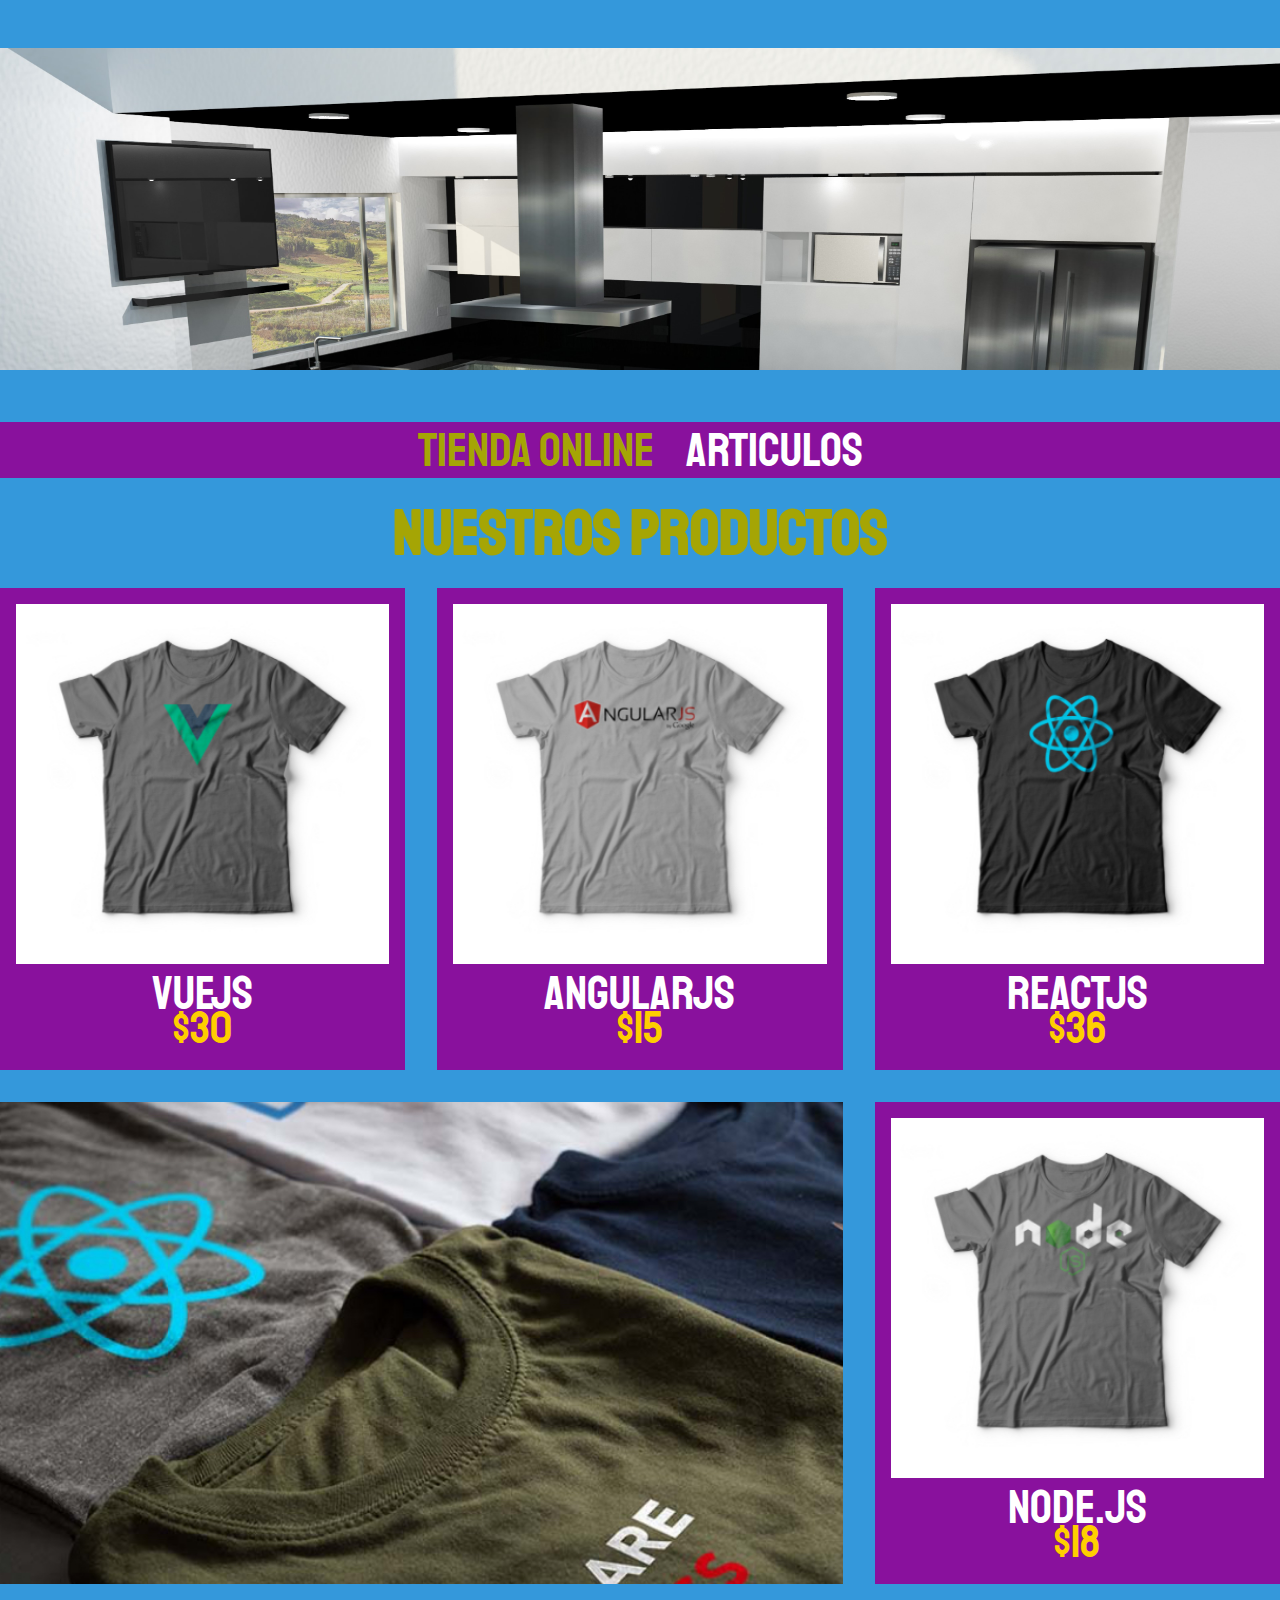
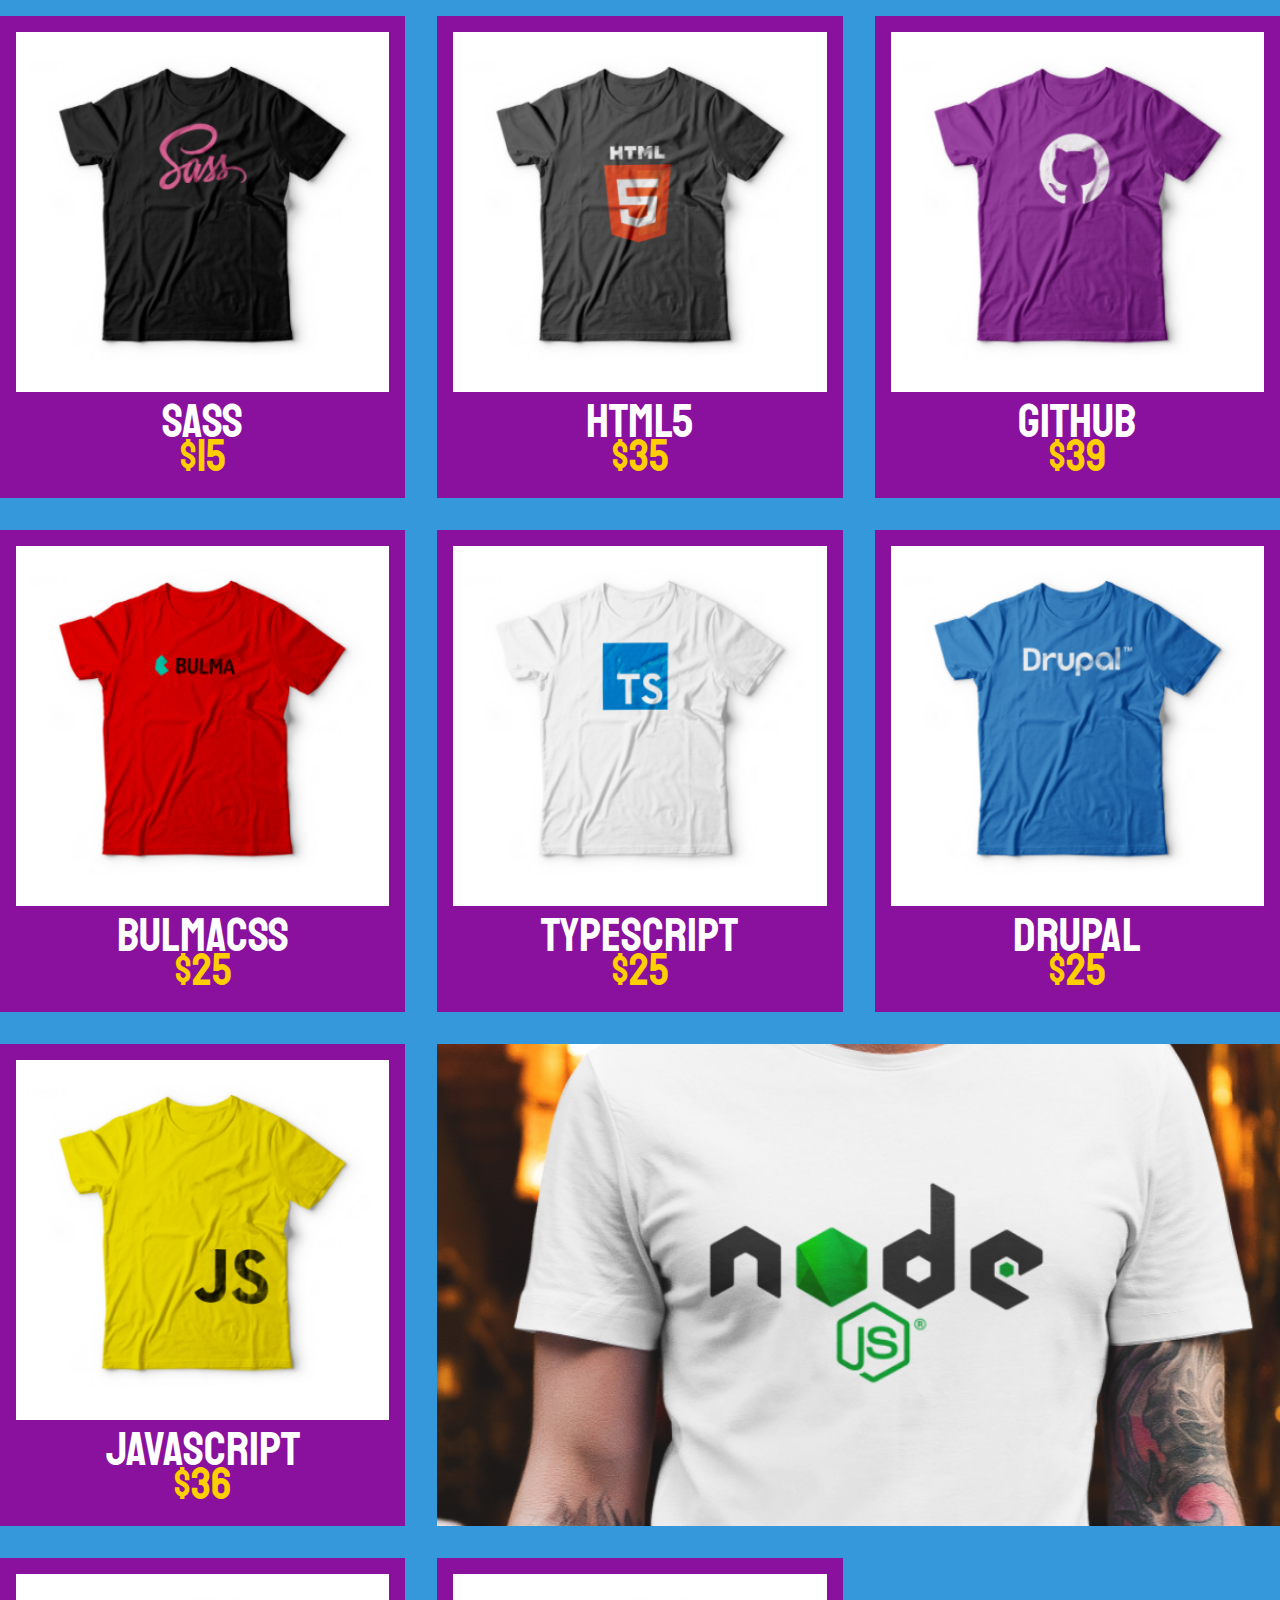
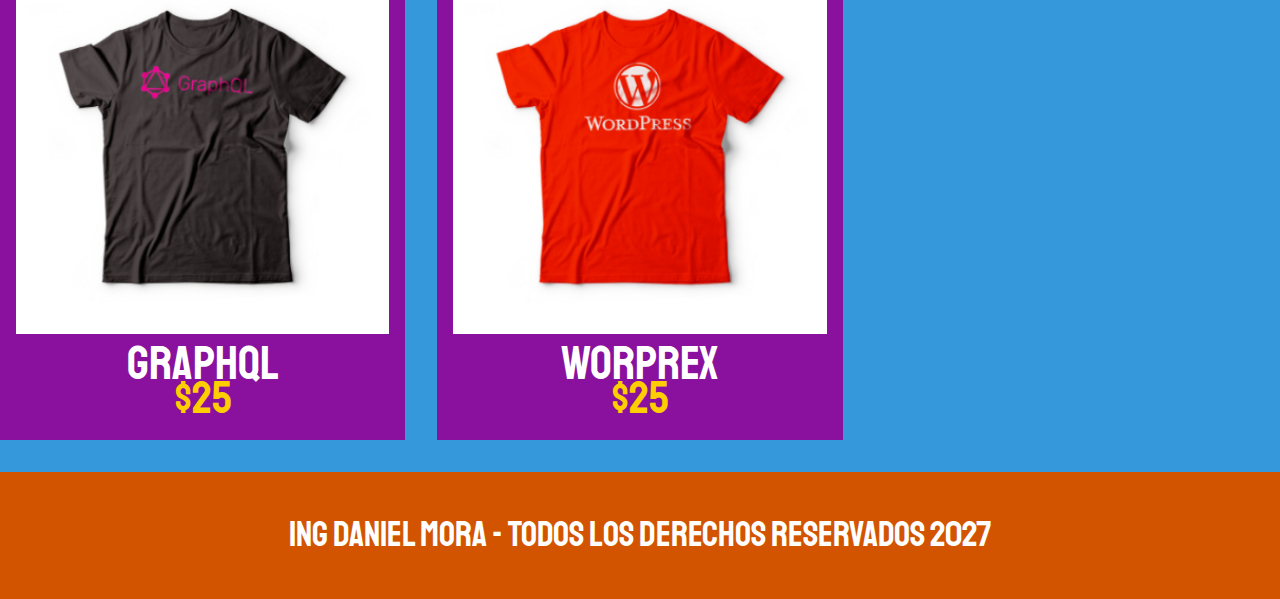
<file: index.html>
<!DOCTYPE html>
<html lang="en">

<head>
    <meta charset="UTF-8">
    <meta name="viewport" content="width=device-width, initial-scale=1.0">
    <title>Developer Frontend</title>
    <link rel="stylesheet" href="css/normalize.css">
    <link rel="stylesheet" href="https://fonts.googleapis.com/css2?family=Staatliches&display=swap">
    <link rel="stylesheet" href="css/style.css">
</head>

<body>

    <header class="header">
        <a href="index.html">
            <img class="header__logo" src="img/Cocina Bayober Final.jpg" alt="Logotipo">
        </a>
    </header>
    <nav class="navegacion">
        <a class="navegacion__enlace navegacion__enlace--activo" href="index.html">Tienda Online</a>
        <a class="navegacion__enlace" href="articulos.html">Articulos</a>
    </nav>
    <main class="contenedor">
        <h1>Nuestros Productos</h1>

        <div class="grid">
            <div class="producto">
                <a href="producto.html">
                    <img class="producto__imagen" src="img/1.jpg" alt="Imagen Camiso">
                    <div class="producto__informacion">
                        <p class="producto__nombre">VueJS</p>
                        <p class="producto__precio">$30</p>
                    </div>
                </a>
            </div>
            <!--.producto-->
            <div class="producto">
                <a href="producto.html">
                    <img class="producto__imagen" src="img/2.jpg" alt="Imagen Camisa">
                    <div class="producto__informacion">
                        <p class="producto__nombre">AngularJS</p>
                        <p class="producto__precio">$15</p>
                    </div>
                </a>
            </div>
            <!--.producto-->
            <div class="producto">
                <a href="producto.html">
                    <img class="producto__imagen" src="img/3.jpg" alt="Imagen Camisa">
                    <div class="producto__informacion">
                        <p class="producto__nombre">ReactJS</p>
                        <p class="producto__precio">$36</p>
                    </div>
                </a>
            </div>
            <!--.producto-->
            <div class="producto">
                <a href="producto.html">
                    <img class="producto__imagen" src="img/5.jpg" alt="Imagen Camisa">
                    <div class="producto__informacion">
                        <p class="producto__nombre">Node.JS</p>
                        <p class="producto__precio">$18</p>
                    </div>
                </a>
            </div>
            <!--.producto-->
            <div class="producto">
                <a href="producto.html">
                    <img class="producto__imagen" src="img/6.jpg" alt="Imagen Camisa">
                    <div class="producto__informacion">
                        <p class="producto__nombre">SASS</p>
                        <p class="producto__precio">$15</p>
                    </div>
                </a>
            </div>
            <!--.producto-->
            <div class="producto">
                <a href="producto.html">
                    <img class="producto__imagen" src="img/7.jpg" alt="Imagen Camisa">
                    <div class="producto__informacion">
                        <p class="producto__nombre">HTML5</p>
                        <p class="producto__precio">$35</p>
                    </div>
                </a>
            </div>
            <!--.producto-->
            <div class="producto">
                <a href="producto.html">
                    <img class="producto__imagen" src="img/8.jpg" alt="Imagen Camisa">
                    <div class="producto__informacion">
                        <p class="producto__nombre">Github</p>
                        <p class="producto__precio">$39</p>
                    </div>
                </a>
            </div>
            <!--.producto-->
            <div class="producto">
                <a href="producto.html">
                    <img class="producto__imagen" src="img/9.jpg" alt="Imagen Camisa">
                    <div class="producto__informacion">
                        <p class="producto__nombre">BulmaCSS</p>
                        <p class="producto__precio">$25</p>
                    </div>
                </a>
            </div>
            <!--.producto-->
            <div class="producto">
                <a href="producto.html">
                    <img class="producto__imagen" src="img/10.jpg" alt="Imagen Camisa">
                    <div class="producto__informacion">
                        <p class="producto__nombre">TypeScript</p>
                        <p class="producto__precio">$25</p>
                    </div>
                </a>
            </div>
            <!--.producto-->
            <div class="producto">
                <a href="producto.html">
                    <img class="producto__imagen" src="img/11.jpg" alt="Imagen Camisa">
                    <div class="producto__informacion">
                        <p class="producto__nombre">Drupal</p>
                        <p class="producto__precio">$25</p>
                    </div>
                </a>
            </div>
            <!--.producto-->
            <div class="producto">
                <a href="producto.html">
                    <img class="producto__imagen" src="img/12.jpg" alt="Imagen Camisa">
                    <div class="producto__informacion">
                        <p class="producto__nombre">JavaScript</p>
                        <p class="producto__precio">$36</p>
                    </div>
                </a>
            </div>
            <!--.producto-->
            <div class="producto">
                <a href="producto.html">
                    <img class="producto__imagen" src="img/13.jpg" alt="Imagen Camisa">
                    <div class="producto__informacion">
                        <p class="producto__nombre">GraphQL</p>
                        <p class="producto__precio">$25</p>
                    </div>
                </a>
            </div>
            <!--.producto-->
            <div class="producto">
                <a href="producto.html">
                    <img class="producto__imagen" src="img/14.jpg" alt="Imagen Camisa">
                    <div class="producto__informacion">
                        <p class="producto__nombre">Worprex</p>
                        <p class="producto__precio">$25</p>
                    </div>
                </a>
            </div>
            <!--.producto-->
            <div class="grafico grafico--camisas"></div>
            <div class="grafico grafico--node"></div>
        </div>
    </main>

    <footer class="footer">
        <p class="footer__texto">ING Daniel Mora - Todos los derechos reservados 2027</p>
    </footer>

</body>

</html>
</file>
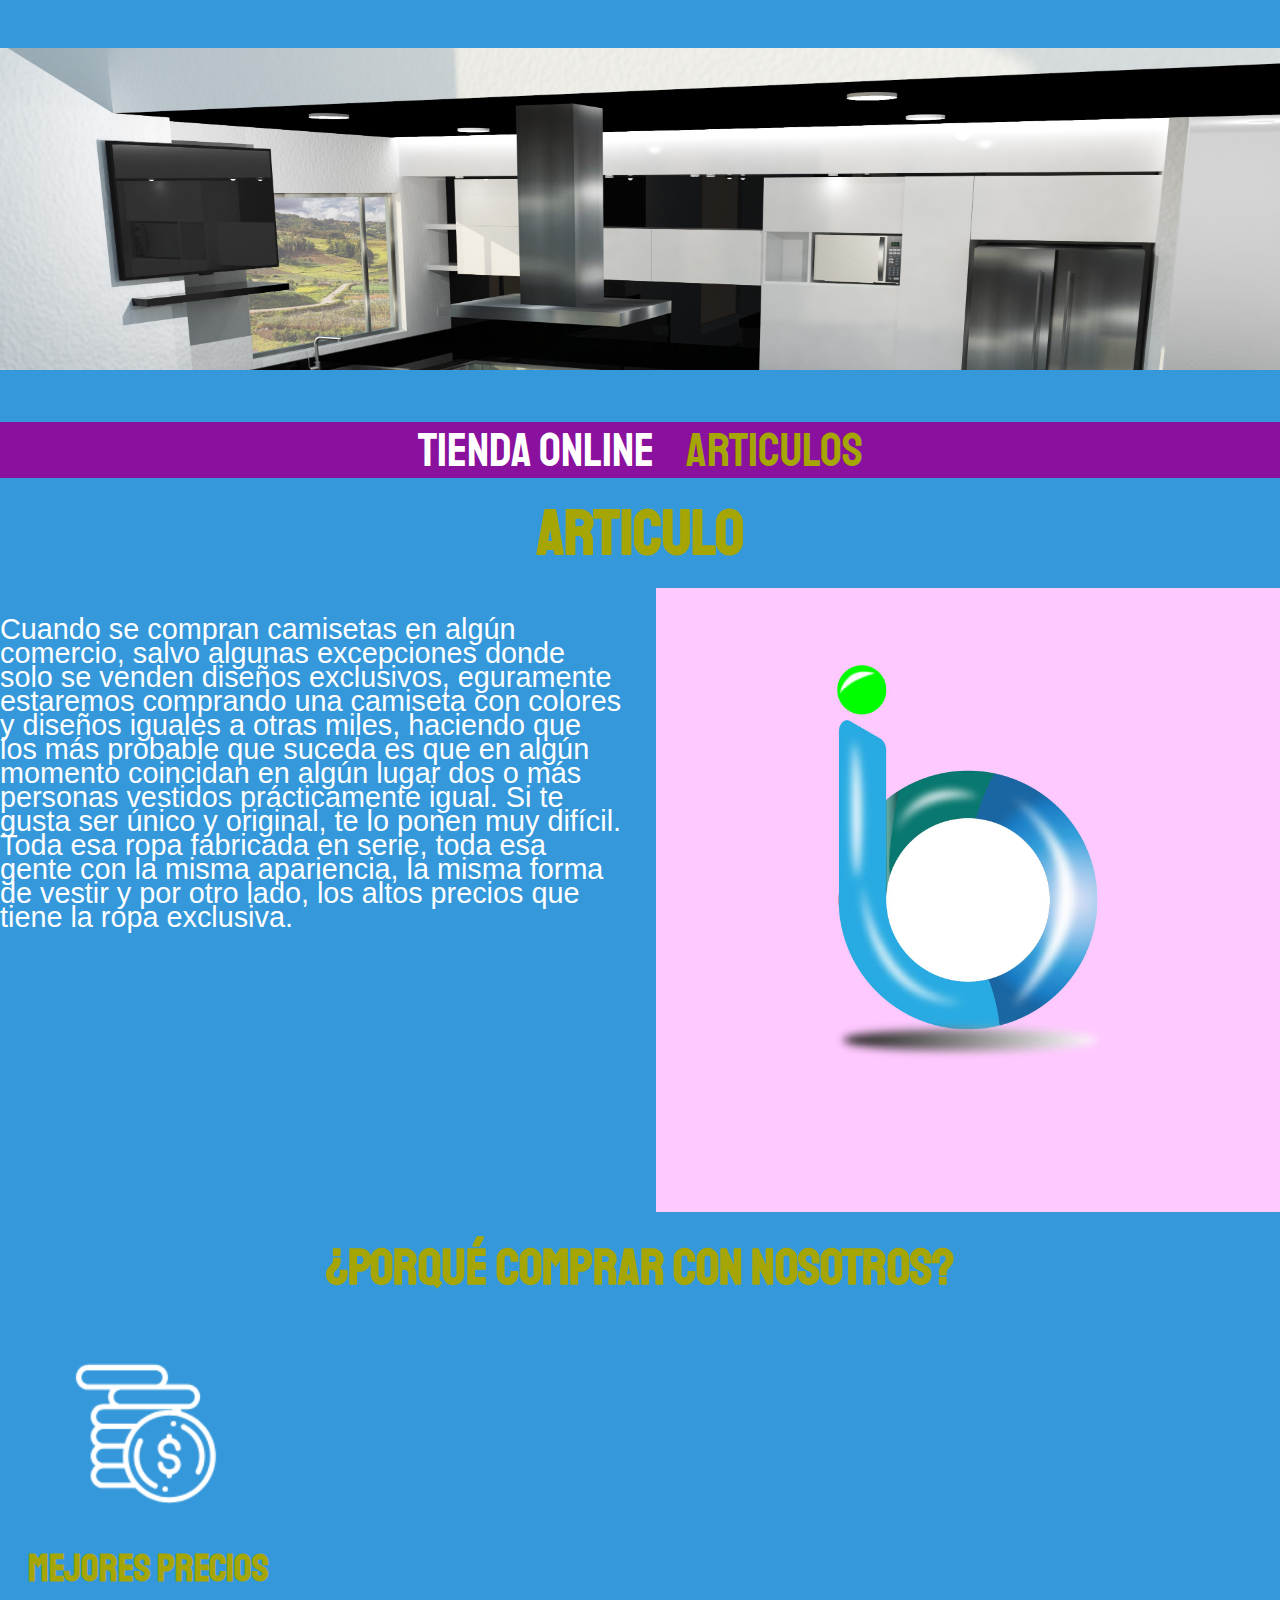
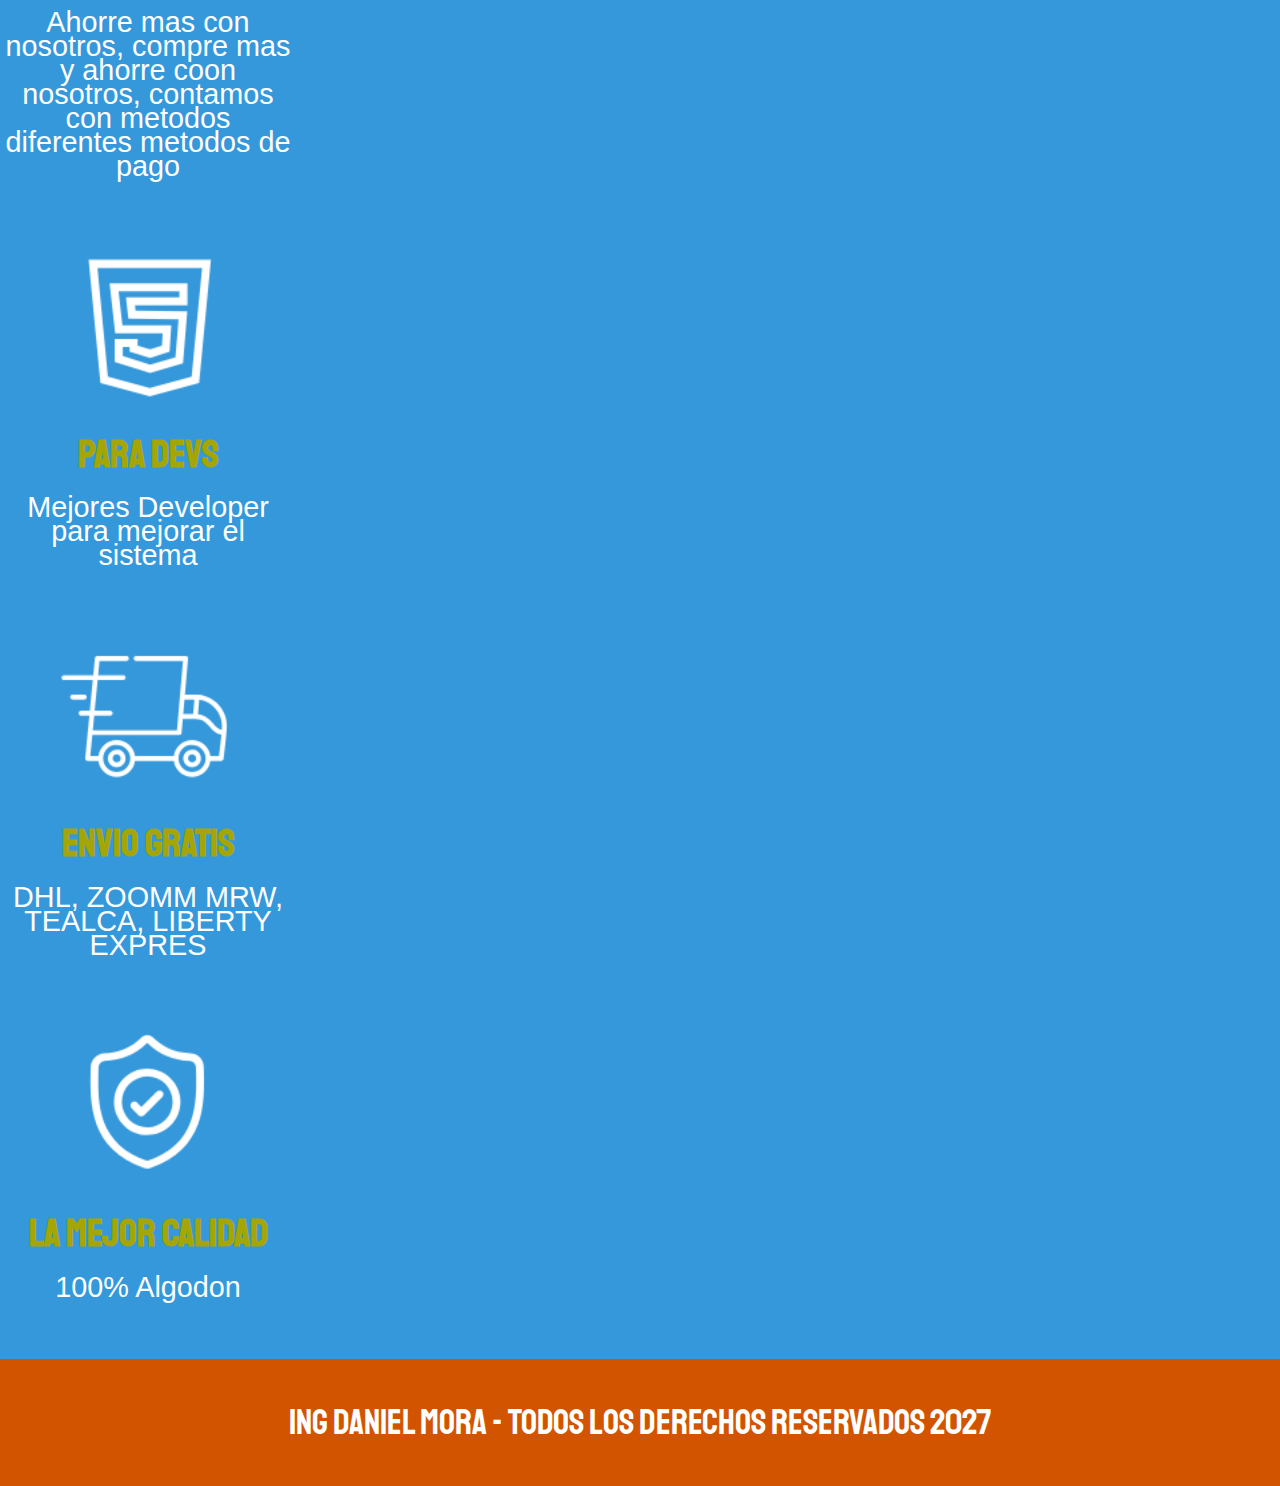
<file: articulos.html>
<!DOCTYPE html>
<html lang="en">

<head>
    <meta charset="UTF-8">
    <meta name="viewport" content="width=device-width, initial-scale=1.0">
    <title>Developer Frontend</title>
    <link rel="stylesheet" href="css/normalize.css">
    <link rel="stylesheet" href="https://fonts.googleapis.com/css2?family=Staatliches&display=swap">
    <link rel="stylesheet" href="css/style.css">
</head>

<body>

    <header class="header">
        <a href="index.html">
            <img class="header__logo" src="img/Cocina Bayober Final.jpg" alt="Logotipo">
        </a>
    </header>
    <nav class="navegacion">
        <a class="navegacion__enlace" href="index.html">Tienda Online</a>
        <a class="navegacion__enlace navegacion__enlace--activo " href="articulos.html">Articulos</a>
    </nav>
    <main class="contenedor ">
        <h1>Articulo</h1>

        <div class="articulos">
            <div class="articulos__contenido">
                <p>
                    Cuando se compran camisetas en algún comercio, salvo algunas excepciones donde solo se venden diseños exclusivos, eguramente estaremos comprando una camiseta con colores y diseños iguales a otras miles, haciendo que los más probable que suceda es que
                    en algún momento coincidan en algún lugar dos o más personas vestidos prácticamente igual. Si te gusta ser único y original, te lo ponen muy difícil. Toda esa ropa fabricada en serie, toda esa gente con la misma apariencia, la misma
                    forma de vestir y por otro lado, los altos precios que tiene la ropa exclusiva.
                </p>

            </div>
            <img class="articulos__imagen" src="img/Desing Logo.jpg" alt="imagen articulos">
        </div>
    </main>

    <section class="contenedor comprar">
        <h2 class="comprar__titulo">¿Porqué Comprar con nosotros?</h2>
        <div class="bloques">
            <div class="bloque">
                <img class="bloque__imagen" src="img/icono_1.png" alt="por que comprar">
                <h3 class="bloque__titulo">Mejores Precios</h3>
                <p>Ahorre mas con nosotros, compre mas y ahorre coon nosotros, contamos con metodos diferentes metodos de pago</p>
            </div>
            <!--bloque-->
        </div>
        <!--bloques-->

        <div class="bloques">
            <div class="bloque">
                <img class="bloque__imagen" src="img/icono_2.png" alt="por que comprar">
                <h3 class="bloque__titulo">Para Devs</h3>
                <p>Mejores Developer para mejorar el sistema</p>
            </div>
            <!--bloque-->
        </div>
        <!--bloques-->

        <div class="bloques">
            <div class="bloque">
                <img class="bloque__imagen" src="img/icono_3.png" alt="por que comprar">
                <h3 class="bloque__titulo">Envio Gratis</h3>
                <p>DHL, ZOOMM MRW, TEALCA, LIBERTY EXPRES</p>
            </div>
            <!--bloque-->
        </div>
        <!--bloques-->

        <div class="bloques">
            <div class="bloque">
                <img class="bloque__imagen" src="img/icono_4.png" alt="por que comprar">
                <h3 class="bloque__titulo">La Mejor Calidad</h3>
                <p>100% Algodon</p>
            </div>
            <!--bloque-->
        </div>
        <!--bloques-->
    </section>

    <footer class="footer ">
        <p class="footer__texto ">ING Daniel Mora - Todos los derechos reservados 2027</p>
    </footer>

</body>

</html>
</file>
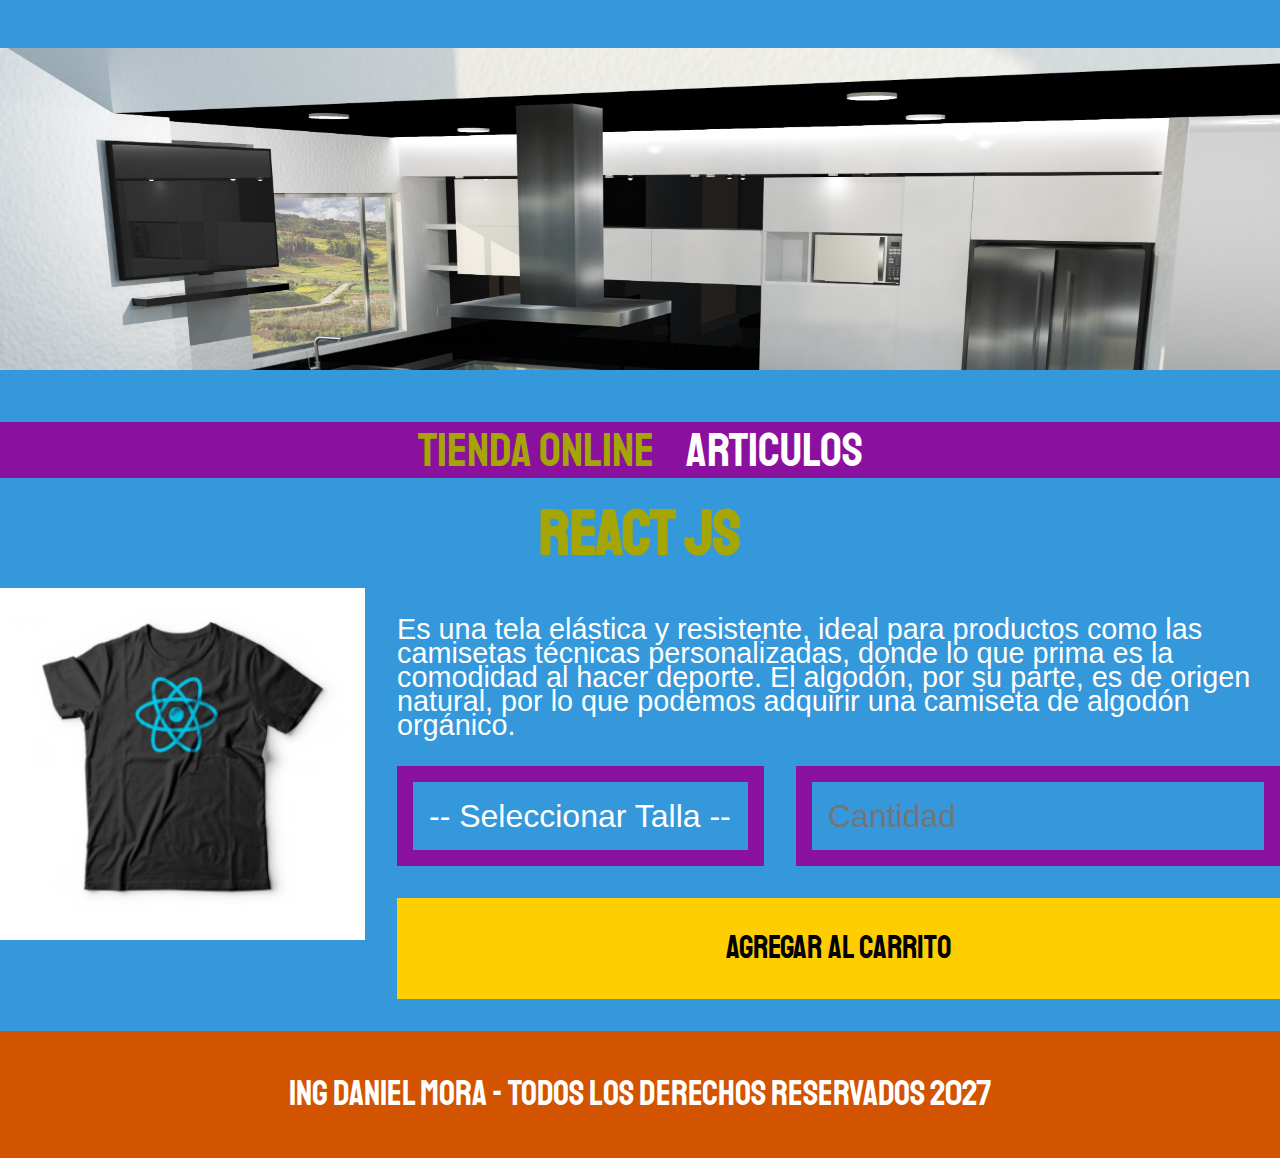
<file: producto.html>
<!DOCTYPE html>
<html lang="en">

<head>
    <meta charset="UTF-8">
    <meta name="viewport" content="width=device-width, initial-scale=1.0">
    <title>Developer Frontend</title>
    <link rel="stylesheet" href="css/normalize.css">
    <link rel="stylesheet" href="https://fonts.googleapis.com/css2?family=Staatliches&display=swap">
    <link rel="stylesheet" href="css/style.css">
</head>

<body>

    <header class="header">
        <a href="index.html">
            <img class="header__logo" src="img/Cocina Bayober Final.jpg" alt="Logotipo">
        </a>
    </header>
    <nav class="navegacion">
        <a class="navegacion__enlace navegacion__enlace--activo" href="index.html">Tienda Online</a>
        <a class="navegacion__enlace" href="articulos.html">Articulos</a>
    </nav>
    <main class="contenedor">
        <h1>React JS</h1>
        <div class="camisa">
            <img class="camisa__imagen" src="img/3.jpg" alt="Imagen del Producto">
            <div class="camisa__contenido">
                <p>Es una tela elástica y resistente, ideal para productos como las camisetas técnicas personalizadas, donde lo que prima es la comodidad al hacer deporte. El algodón, por su parte, es de origen natural, por lo que podemos adquirir una camiseta
                    de algodón orgánico.</p>

                <form class="formulario">
                    <select class="formulario__campo">
                        <option disabled selected>-- Seleccionar Talla --</option>
                        <option>Pequeña</option>
                        <option>Grande</option>
                        <option>Extra Grande</option>
                    </select>
                    <input class="formulario__campo" type="number" placeholder="Cantidad" min="1">
                    <input class="formulario__submit" type="submit" value="Agregar al Carrito">
                </form>
            </div>
        </div>
    </main>

    <footer class="footer">
        <p class="footer__texto">ING Daniel Mora - Todos los derechos reservados 2027</p>
    </footer>

</body>

</html>
</file>
<file: css/style.css>
:root {
    --primario: #9C27B0;
    --primarioOscuro: #89119d;
    --secundario: #FFCE00;
    --secundarioOscuro: rgb(233, 287, 2);
    --oro: #A5A505;
    --Azulclaro: #3498DB;
    --Rojo: #D35400;
    --Verdeclaro: #1ABC9C;
    --Grisclaro: #F0F3F4;
    --Blanco: #FFF;
    --Negro: #000;
    --fuentePrincipal: 'Staatliches', cursive;
}

html {
    box-sizing: border-box;
    font-size: 62, 5%;
}

*,
*:before,
*:after {
    box-sizing: inherit;
}


/** Globales **/

body {
    background-color: var(--Azulclaro);
    font-size: 1.6rem;
    line-height: 1.5rem;
}

p {
    font-size: 1.8rem;
    font-family: Arial, Helvetica, sans-serif;
    color: var(--Blanco);
}

a {
    text-decoration: none;
}

img {
    width: 100%;
}

.contenedor {
    max-width: 120rem;
    margin: 0 auto;
}

h1,
h2,
h3 {
    text-align: center;
    color: var(--oro);
    font-family: var(--fuentePrincipal);
}

h1 {
    font-size: 4rem;
}

h2 {
    font-size: 3.2rem;
}

h3 {
    font-size: 2.4rem;
}


/** Header **/

.header {
    display: flex;
    justify-content: center;
}

.header__logo {
    margin: 3rem 0;
}


/** Footer **/

.footer {
    background-color: var(--Rojo);
    padding: 1rem 0;
    margin-top: 2rem;
}

.footer__texto {
    font-family: var(--fuentePrincipal);
    text-align: center;
    font-size: 2.2rem;
}


/** Navegacion **/

.navegacion {
    background-color: var(--primarioOscuro);
    padding: 1rem 0;
    display: flex;
    justify-content: center;
    gap: 2rem;
}

.navegacion__enlace {
    font-family: var(--fuentePrincipal);
    color: var(--Blanco);
    font-size: 3rem;
}

.navegacion__enlace--activo,
.navegacion__enlace:hover {
    color: var(--oro);
}


/** Grid **/

.grid {
    display: grid;
    grid-template-columns: repeat(2, 1fr);
    gap: 2rem;
}

@media (min-width: 768px) {
    .grid {
        grid-template-columns: repeat(3, 1fr);
    }
}


/** Productos **/

.producto {
    background-color: var(--primarioOscuro);
    padding: 1rem;
}

.producto__nombre {
    font-size: 3rem;
}

.producto__precio {
    font-size: 2.8rem;
    color: var(--secundario);
}

.producto__nombre,
.producto__precio {
    font-family: var(--fuentePrincipal);
    margin: 1rem 0;
    text-align: center;
    line-height: 1.2rem;
}


/** Graficos **/

.grafico {
    min-height: 30rem;
    background-repeat: no-repeat;
    background-size: cover;
    grid-column: 1 / 3;
}

.grafico--camisas {
    grid-row: 2 / 3;
    background-image: url(../img/grafico1.jpg);
}

.grafico--node {
    background-image: url(../img/grafico2.jpg);
    grid-row: 8 / 9;
}

@media (min-width: 768px) {
    .grafico--node {
        grid-row: 5 / 5;
        grid-column: 2 / 4;
    }
}


/** Articulos **/

.articulos {
    display: grid;
    grid-template-rows: repeat(2, auto);
}

@media (min-width: 768px) {
    .articulos {
        grid-template-columns: repeat(2, 1fr);
        column-gap: 2rem;
    }
}

.articulos__imagen {
    grid-row: 1 /2;
}

@media (min-width: 768px) {
    .articulos__imagen {
        grid-column: 2 /3;
    }
}


/** Bloques **/

.bloques {
    display: grid;
    grid-template-columns: repeat(2, 1fr);
    gap: 2rem;
}

@media (min-width: 768px) {
    .bloques {
        grid-template-columns: repeat(4, 1fr);
    }
}

.bloque {
    text-align: center;
}

.bloque__titulo {
    margin: 0;
}


/** Pagina del Producto **/

@media (min-width: 768px) {
    .camisa {
        display: grid;
        grid-template-columns: repeat(2, 1fr);
        column-gap: 2rem;
    }
}

.formulario {
    display: grid;
    grid-template-columns: repeat(2, 1fr);
    gap: 2rem;
}

.formulario__campo {
    border: 1rem solid var(--primarioOscuro);
    background-color: transparent;
    color: var(--Blanco);
    font-size: 2rem;
    font-family: Arial, Helvetica, sans-serif;
    padding: 1rem;
    appearance: none;
}

.formulario__submit {
    background-color: var(--secundario);
    border: none;
    font-size: 2rem;
    font-family: var(--fuentePrincipal);
    padding: 2rem;
    transition: background-color .3s ease;
    grid-column: 1 / 3;
}

.formulario__submit:hover {
    cursor: pointer;
    background-color: var(--secundarioOscuro);
}
</file>
